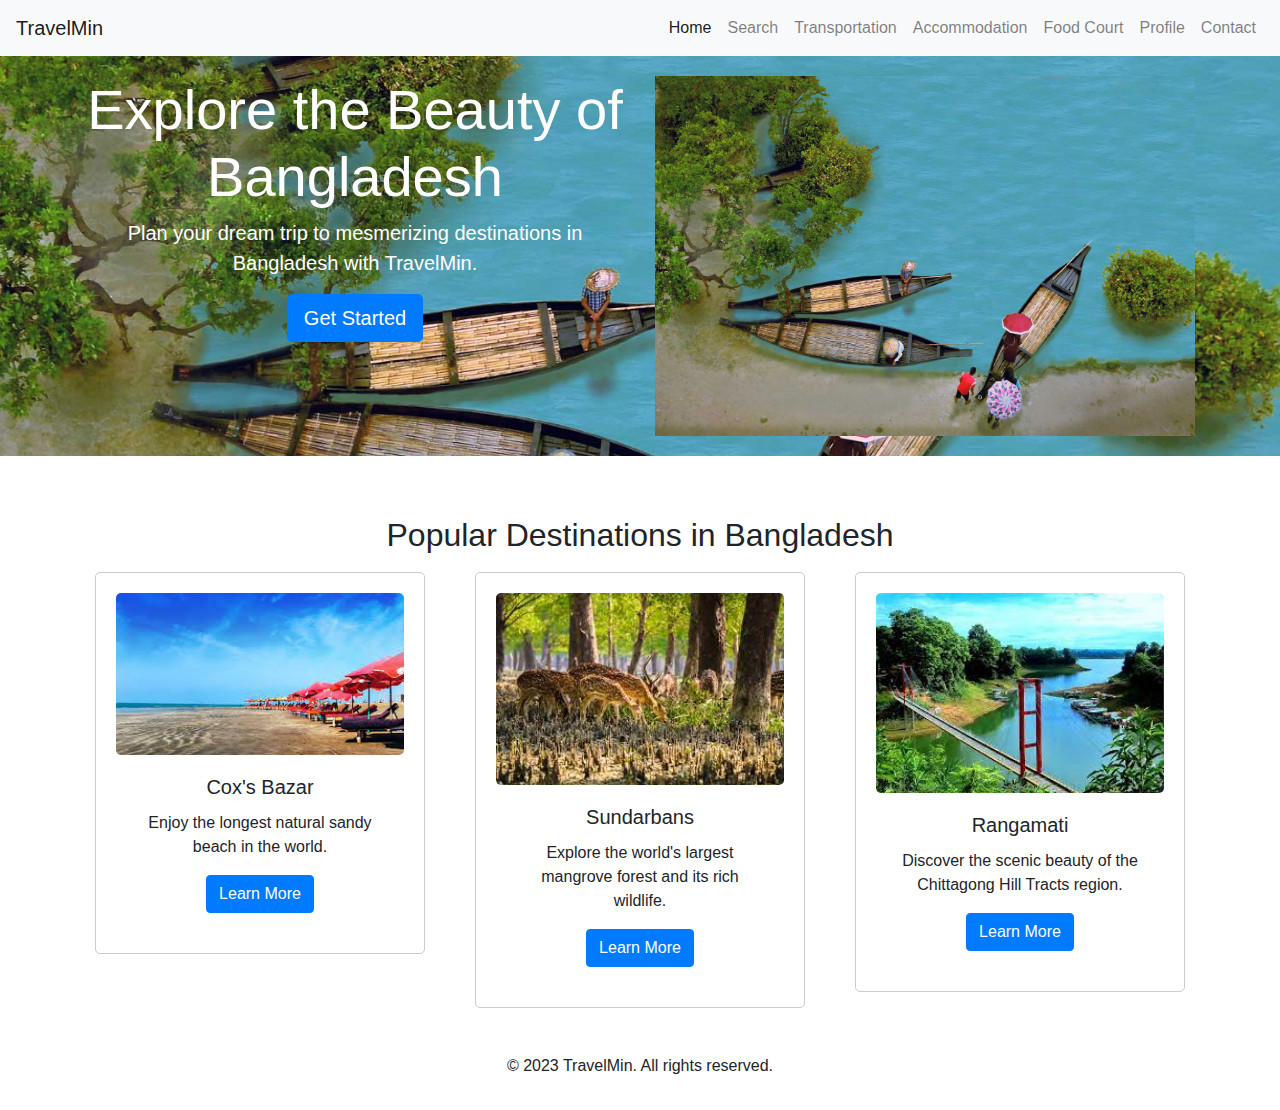
<file: index.html>
<!DOCTYPE html>
<html lang="en">
<head>
  <meta charset="UTF-8">
  <meta name="viewport" content="width=device-width, initial-scale=1.0">
  <title>TravelMin - Your Travel Companion</title>
  <link rel="stylesheet" href="style.css">
  <!-- Bootstrap CSS -->
  <link rel="stylesheet" href="https://stackpath.bootstrapcdn.com/bootstrap/4.3.1/css/bootstrap.min.css">
</head>
<body>
  <header>
    <!-- Navbar -->
    <nav class="navbar navbar-expand-lg navbar-light bg-light">
      <a class="navbar-brand" href="#">TravelMin</a>
      <ul class="navbar-nav ml-auto">
        <li class="nav-item active">
          <a class="nav-link" href="index.html">Home</a>
        </li>
        <li class="nav-item">
          <a class="nav-link" href="search.html">Search</a>
        </li>
        <li class="nav-item">
          <a class="nav-link" href="transportation.html">Transportation</a>
        </li>
        <li class="nav-item">
          <a class="nav-link" href="accommodation.html">Accommodation</a>
        </li>
        <li class="nav-item">
          <a class="nav-link" href="foodcourt.html">Food Court</a>
        </li>
        <li class="nav-item">
          <a class="nav-link" href="profile.html">Profile</a>
        </li>
        <li class="nav-item">
          <a class="nav-link" href="contact.html">Contact</a>
        </li>
      </ul>
      
    </nav>
  </header>

  <main>
    <!-- Hero section -->
    <section class="hero">
      <div class="container">
        <div class="row">
          <div class="col-lg-6">
            <h1 class="display-4">Explore the Beauty of Bangladesh</h1>
            <p class="lead">Plan your dream trip to mesmerizing destinations in Bangladesh with TravelMin.</p>
            <a href="#" class="btn btn-primary btn-lg">Get Started</a>
          </div>
          <div class="col-lg-6">
            <img src="images/Homeimg.jpg" alt="Bangladesh Destinations" class="img-fluid">
          </div>
        </div>
      </div>
    </section>

    <!-- Destinations section -->
    <section class="destinations">
      <div class="container">
        <h2 class="text-center">Popular Destinations in Bangladesh</h2>
        <div class="row">
          <div class="col-md-4">
            <div class="card">
              <img src="images/Cox'sbazar.jpg" class="card-img-top" alt="Destination 1">
              <div class="card-body">
                <h5 class="card-title">Cox's Bazar</h5>
                <p class="card-text">Enjoy the longest natural sandy beach in the world.</p>
                <a href="#" class="btn btn-primary">Learn More</a>
              </div>
            </div>
          </div>
          <div class="col-md-4">
            <div class="card">
              <img src="images/sundarban.jpg" class="card-img-top" alt="Destination 2">
              <div class="card-body">
                <h5 class="card-title">Sundarbans</h5>
                <p class="card-text">Explore the world's largest mangrove forest and its rich wildlife.</p>
                <a href="#" class="btn btn-primary">Learn More</a>
              </div>
            </div>
          </div>
          <div class="col-md-4">
            <div class="card">
              <img src="images/rangamati.jpg" class="card-img-top" alt="Destination 3">
              <div class="card-body">
                <h5 class="card-title">Rangamati</h5>
                <p class="card-text">Discover the scenic beauty of the Chittagong Hill Tracts region.</p>
                <a href="#" class="btn btn-primary">Learn More</a>
              </div>
            </div>
          </div>
        </div>
      </div>
    </section>
  </main>

  <footer>
    <!-- Add your footer content here -->
    <div class="text-center py-3">
      <p>&copy; 2023 TravelMin. All rights reserved.</p>
    </div>
  </footer>

  <!-- Bootstrap JS -->
  <script src="https://code.jquery.com/jquery-3.3.1.slim.min.js"></script>
  <script src="https://cdnjs.cloudflare.com/ajax/libs/popper.js/1.14.7/umd/popper.min.js"></script>
</body>
</html>
</file>
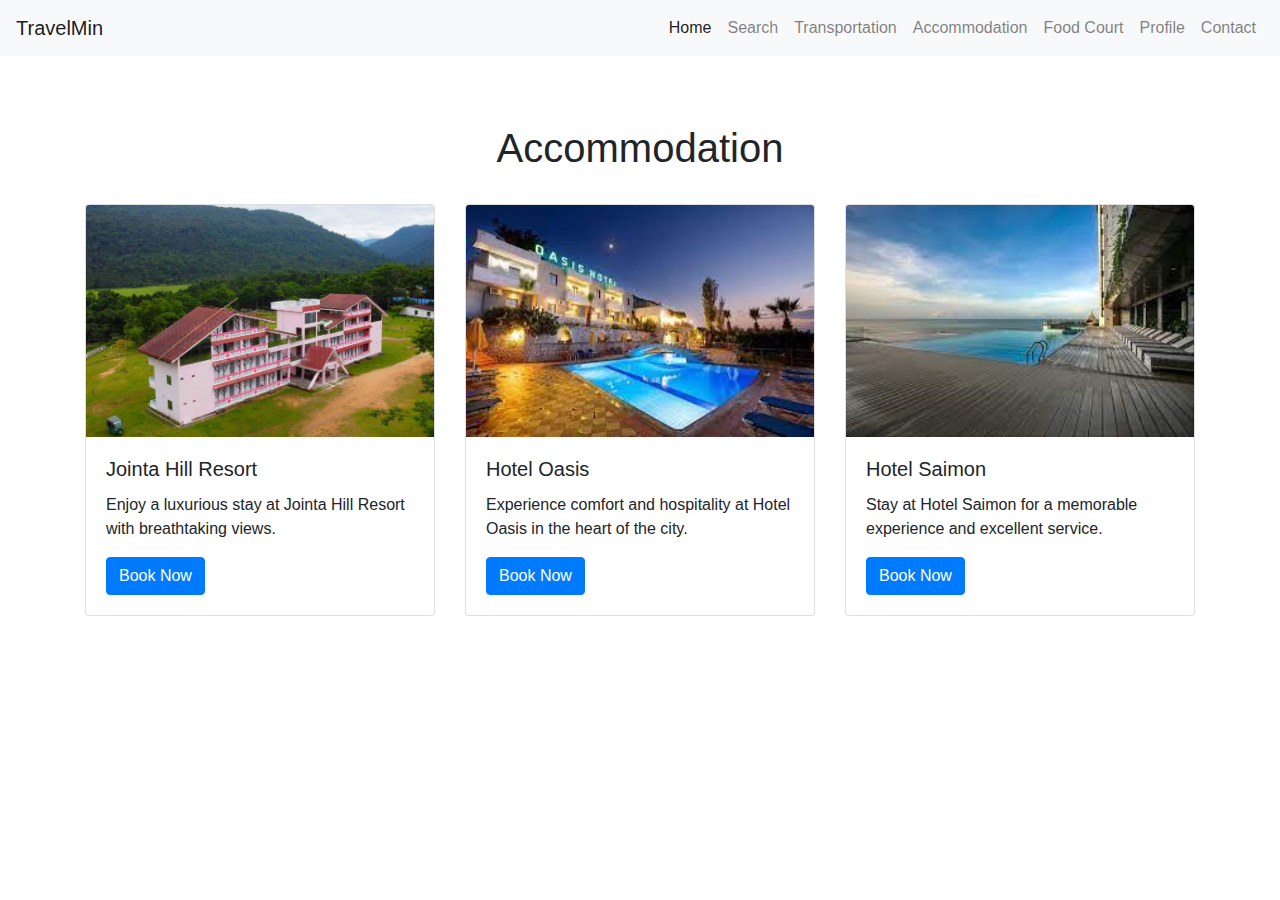
<file: accommodation.html>
<!DOCTYPE html>
<html lang="en">

<head>
  <meta charset="UTF-8">
  <meta name="viewport" content="width=device-width, initial-scale=1.0">
  <title>TravelMin - Accommodation</title>
  <!-- Bootstrap CSS -->
  <link rel="stylesheet" href="style.css">
  <!-- Bootstrap CSS -->
  <link rel="stylesheet" href="https://stackpath.bootstrapcdn.com/bootstrap/4.3.1/css/bootstrap.min.css">
</head>

<body>
  <header>
    <!-- Navbar -->
    <nav class="navbar navbar-expand-lg navbar-light bg-light">
      <a class="navbar-brand" href="#">TravelMin</a>
      <ul class="navbar-nav ml-auto">
        <li class="nav-item active">
          <a class="nav-link" href="index.html">Home</a>
        </li>
        <li class="nav-item">
          <a class="nav-link" href="search.html">Search</a>
        </li>
        <li class="nav-item">
          <a class="nav-link" href="transportation.html">Transportation</a>
        </li>
        <li class="nav-item">
          <a class="nav-link" href="accommodation.html">Accommodation</a>
        </li>
        <li class="nav-item">
          <a class="nav-link" href="foodcourt.html">Food Court</a>
        </li>
        <li class="nav-item">
          <a class="nav-link" href="profile.html">Profile</a>
        </li>
        <li class="nav-item">
          <a class="nav-link" href="contact.html">Contact</a>
        </li>
      </ul>
    </nav>
  </header>

  <!-- Accommodation Section -->
  <section class="container mt-5">
    <h1 class="text-center">Accommodation</h1>
    <div class="row">
      <div class="col-md-4">
        <div class="card mt-4">
          <img src="images/jainta2.jpg" class="card-img-top" alt="Jointa Hill Resort">
          <div class="card-body">
            <h5 class="card-title">Jointa Hill Resort</h5>
            <p class="card-text">Enjoy a luxurious stay at Jointa Hill Resort with breathtaking views.</p>
            <a href="#" class="btn btn-primary">Book Now</a>
          </div>
        </div>
      </div>
      <div class="col-md-4">
        <div class="card mt-4">
          <img src="images/oasis.jpg" class="card-img-top" alt="Hotel Oasis">
          <div class="card-body">
            <h5 class="card-title">Hotel Oasis</h5>
            <p class="card-text">Experience comfort and hospitality at Hotel Oasis in the heart of the city.</p>
            <a href="#" class="btn btn-primary">Book Now</a>
          </div>
        </div>
      </div>
      <div class="col-md-4">
        <div class="card mt-4">
          <img src="images/saimon.jpg" class="card-img-top" alt="Hotel Saimon">
          <div class="card-body">
            <h5 class="card-title">Hotel Saimon</h5>
            <p class="card-text">Stay at Hotel Saimon for a memorable experience and excellent service.</p>
            <a href="#" class="btn btn-primary">Book Now</a>
          </div>
        </div>
      </div>
    </div>
  </section>

  <!-- Bootstrap JS -->
  <script src="https://cdnjs.cloudflare.com/ajax/libs/bootstrap/5.3.0/js/bootstrap.bundle.min.js"></script>
  <!-- Your custom script.js -->
  <script src="script.js"></script>
</body>

</html>
</file>
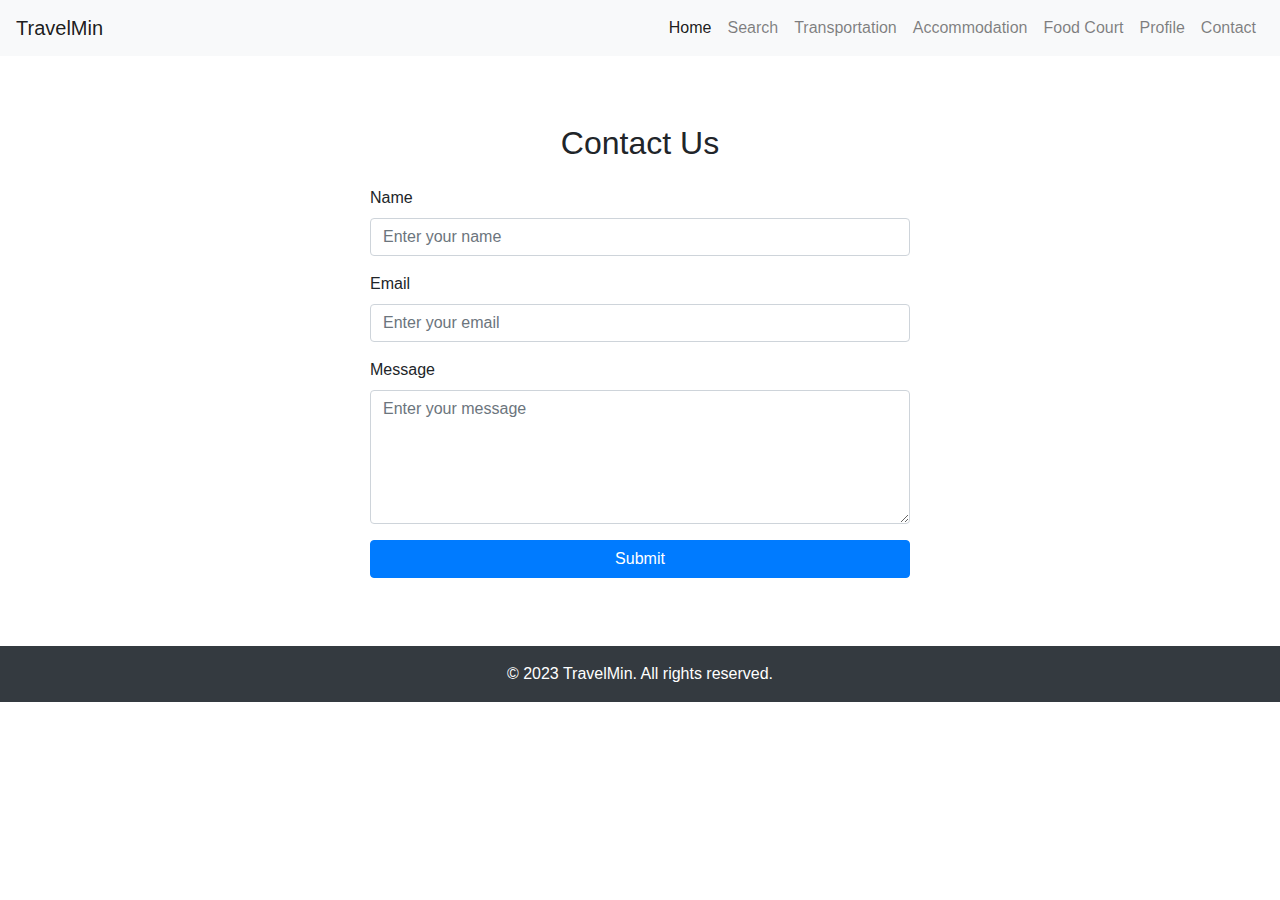
<file: contact.html>
<!DOCTYPE html>
<html lang="en">

<head>
  <meta charset="UTF-8">
  <meta name="viewport" content="width=device-width, initial-scale=1.0">
  <title>Contact Us</title>
  <!-- Link to Bootstrap CSS -->
  <link rel="stylesheet" href="style.css">
  <!-- Bootstrap CSS -->
  <link rel="stylesheet" href="https://stackpath.bootstrapcdn.com/bootstrap/4.3.1/css/bootstrap.min.css">
</head>
<body>
  <header>
    <!-- Navbar -->
    <nav class="navbar navbar-expand-lg navbar-light bg-light">
      <a class="navbar-brand" href="#">TravelMin</a>
      <ul class="navbar-nav ml-auto">
        <li class="nav-item active">
          <a class="nav-link" href="index.html">Home</a>
        </li>
        <li class="nav-item">
          <a class="nav-link" href="search.html">Search</a>
        </li>
        <li class="nav-item">
          <a class="nav-link" href="transportation.html">Transportation</a>
        </li>
        <li class="nav-item">
          <a class="nav-link" href="accommodation.html">Accommodation</a>
        </li>
        <li class="nav-item">
          <a class="nav-link" href="foodcourt.html">Food Court</a>
        </li>
        <li class="nav-item">
          <a class="nav-link" href="profile.html">Profile</a>
        </li>
        <li class="nav-item">
          <a class="nav-link" href="contact.html">Contact</a>
        </li>
      </ul>
      
    </nav>
  </header>

  <!-- Contact Section -->
  <section id="contact" class="py-5">
    <div class="container">
      <h2 class="text-center mb-4">Contact Us</h2>
      <div class="row">
        <div class="col-md-6 mx-auto">
          <form>
            <div class="form-group">
              <label for="name">Name</label>
              <input type="text" id="name" class="form-control" placeholder="Enter your name" required>
            </div>
            <div class="form-group">
              <label for="email">Email</label>
              <input type="email" id="email" class="form-control" placeholder="Enter your email" required>
            </div>
            <div class="form-group">
              <label for="message">Message</label>
              <textarea id="message" class="form-control" rows="5" placeholder="Enter your message" required></textarea>
            </div>
            <button type="submit" class="btn btn-primary btn-block">Submit</button>
          </form>
        </div>
      </div>
    </div>
  </section>

  <!-- Footer -->
  <footer class="bg-dark text-white text-center py-3">
    <p class="mb-0">&copy; 2023 TravelMin. All rights reserved.</p>
  </footer>

  <!-- Link to Bootstrap JS -->
  <script src="https://stackpath.bootstrapcdn.com/bootstrap/5.0.0-alpha1/js/bootstrap.bundle.min.js"></script>
  <!-- Link to your custom script.js -->
  <script src="script.js"></script>
</body>

</html>
</file>
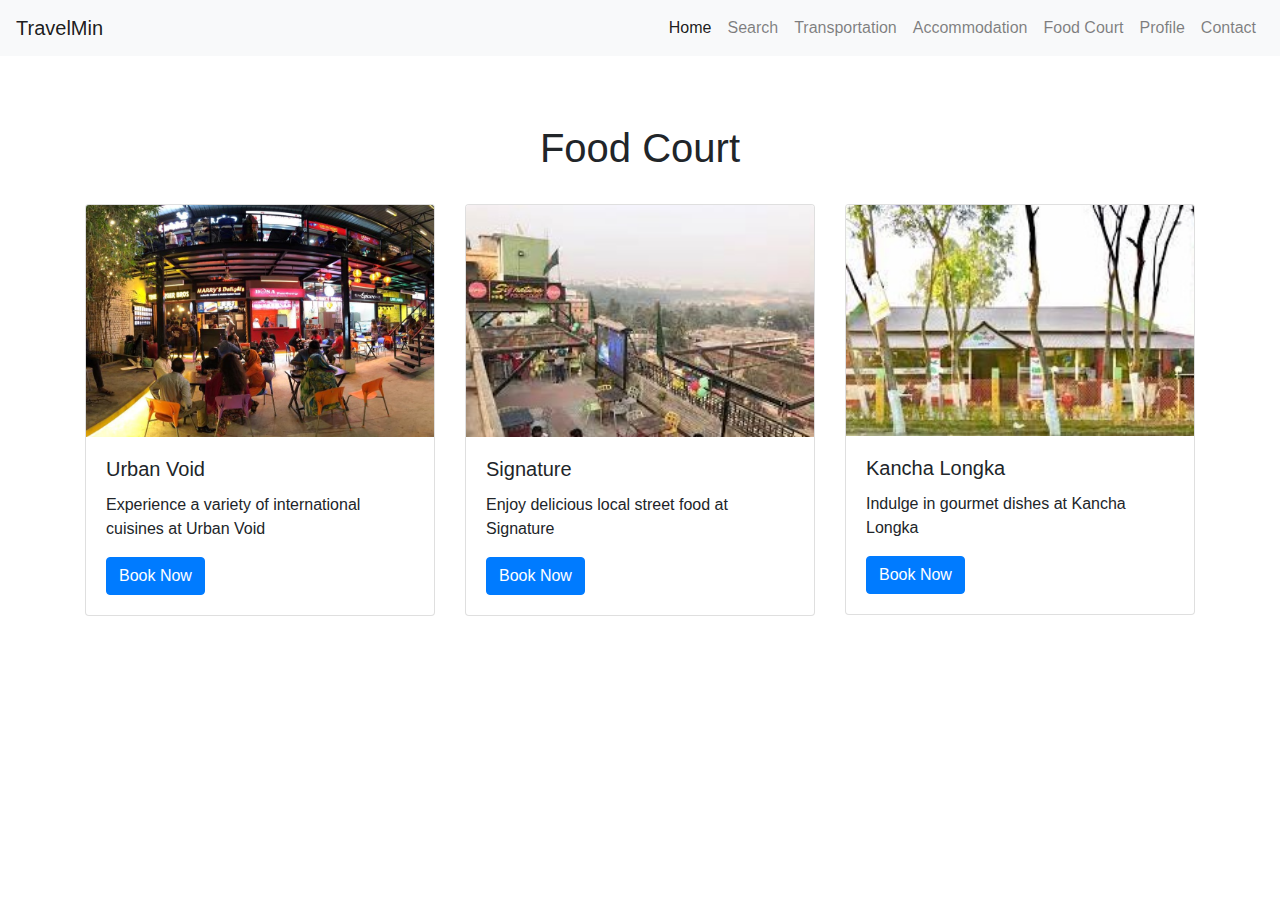
<file: foodcourt.html>
<!DOCTYPE html>
<html lang="en">

<head>
  <meta charset="UTF-8">
  <meta name="viewport" content="width=device-width, initial-scale=1.0">
  <title>TravelMin - Food Court</title>
  <!-- Bootstrap CSS -->
  <link rel="stylesheet" href="style.css">
  <!-- Bootstrap CSS -->
  <link rel="stylesheet" href="https://stackpath.bootstrapcdn.com/bootstrap/4.3.1/css/bootstrap.min.css">
</head>

<body>
  <header>
    <!-- Navbar -->
    <nav class="navbar navbar-expand-lg navbar-light bg-light">
      <a class="navbar-brand" href="#">TravelMin</a>
      <ul class="navbar-nav ml-auto">
        <li class="nav-item active">
          <a class="nav-link" href="index.html">Home</a>
        </li>
        <li class="nav-item">
          <a class="nav-link" href="search.html">Search</a>
        </li>
        <li class="nav-item">
          <a class="nav-link" href="transportation.html">Transportation</a>
        </li>
        <li class="nav-item">
          <a class="nav-link" href="accommodation.html">Accommodation</a>
        </li>
        <li class="nav-item">
          <a class="nav-link" href="foodcourt.html">Food Court</a>
        </li>
        <li class="nav-item">
          <a class="nav-link" href="profile.html">Profile</a>
        </li>
        <li class="nav-item">
          <a class="nav-link" href="contact.html">Contact</a>
        </li>
      </ul>
    </nav>
  </header>

  <!-- Food Court Section -->
  <section class="container mt-5">
    <h1 class="text-center">Food Court</h1>
    <div class="row">
      <div class="col-md-4">
        <div class="card mt-4">
          <img src="images/urban.jpg" class="card-img-top" alt="Food Court Option 1">
          <div class="card-body">
            <h5 class="card-title">Urban Void</h5>
            <p class="card-text">Experience a variety of international cuisines at Urban Void</p>
            <a href="#" class="btn btn-primary">Book Now</a>
          </div>
        </div>
      </div>
      <div class="col-md-4">
        <div class="card mt-4">
          <img src="images/signature.jpg" class="card-img-top" alt="Food Court Option 2">
          <div class="card-body">
            <h5 class="card-title">Signature</h5>
            <p class="card-text">Enjoy delicious local street food at Signature</p>
            <a href="#" class="btn btn-primary">Book Now</a>
          </div>
        </div>
      </div>
      <div class="col-md-4">
        <div class="card mt-4">
          <img src="images/kancha.jpg" class="card-img-top" alt="Food Court Option 3">
          <div class="card-body">
            <h5 class="card-title">Kancha Longka</h5>
            <p class="card-text">Indulge in gourmet dishes at Kancha Longka</p>
            <a href="#" class="btn btn-primary">Book Now</a>
          </div>
        </div>
      </div>
    </div>
  </section>

  <!-- Bootstrap JS -->
  <script src="https://cdnjs.cloudflare.com/ajax/libs/bootstrap/5.3.0/js/bootstrap.bundle.min.js"></script>
  <!-- Your custom script.js -->
  <script src="script.js"></script>
</body>

</html>
</file>
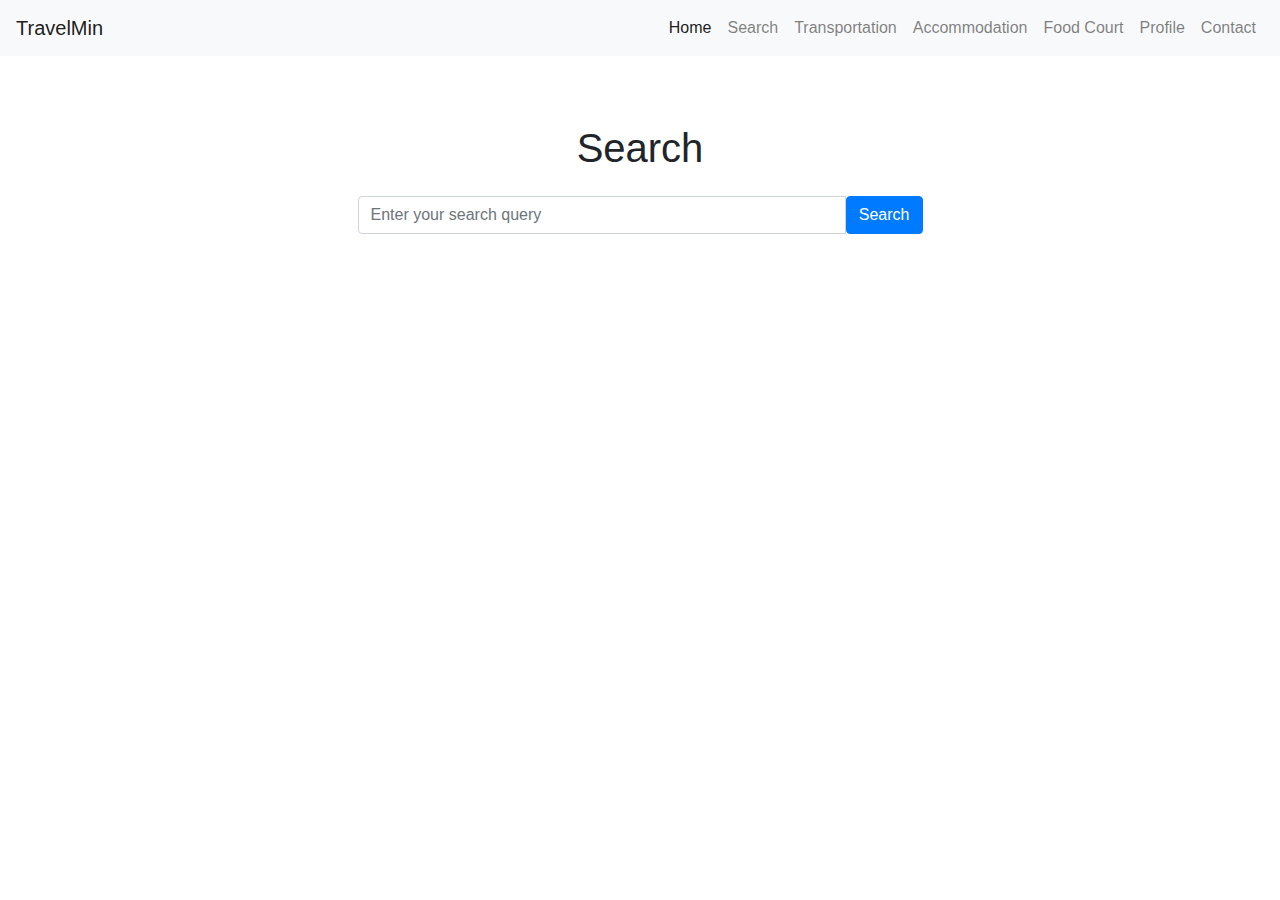
<file: search.html>
<!DOCTYPE html>
<html lang="en">

<head>
  <meta charset="UTF-8">
  <meta name="viewport" content="width=device-width, initial-scale=1.0">
  <title>TravelMin - Search</title>
  <!-- Bootstrap CSS -->
  <link rel="stylesheet" href="https://stackpath.bootstrapcdn.com/bootstrap/4.3.1/css/bootstrap.min.css">
  <!-- Your custom style.css -->
  <link rel="stylesheet" href="style.css">
</head>

<body>
    <nav class="navbar navbar-expand-lg navbar-light bg-light">
        <a class="navbar-brand" href="#">TravelMin</a>
        <ul class="navbar-nav ml-auto">
          <li class="nav-item active">
            <a class="nav-link" href="index.html">Home</a>
          </li>
          <li class="nav-item">
            <a class="nav-link" href="search.html">Search</a>
          </li>
          <li class="nav-item">
            <a class="nav-link" href="transportation.html">Transportation</a>
          </li>
          <li class="nav-item">
            <a class="nav-link" href="accommodation.html">Accommodation</a>
          </li>
          <li class="nav-item">
            <a class="nav-link" href="foodcourt.html">Food Court</a>
          </li>
          <li class="nav-item">
            <a class="nav-link" href="profile.html">Profile</a>
          </li>
          <li class="nav-item">
            <a class="nav-link" href="contact.html">Contact</a>
          </li>
        </ul>
        
      </nav>

  <!-- Search Form -->
  <section class="container mt-5">
    <div class="row justify-content-center">
      <div class="col-lg-6">
        <h1 class="text-center">Search</h1>
        <form id="search-form" class="mt-4">
          <div class="input-group">
            <input type="text" id="search-input" class="form-control" placeholder="Enter your search query">
            <button type="submit" class="btn btn-primary">Search</button>
          </div>
        </form>
      </div>
    </div>
  </section>

  <!-- Bootstrap JS -->
  <script src="https://cdnjs.cloudflare.com/ajax/libs/bootstrap/5.3.0/js/bootstrap.bundle.min.js"></script>
  <!-- Your custom script.js -->
  <script src="script.js"></script>
</body>

</html>
</file>
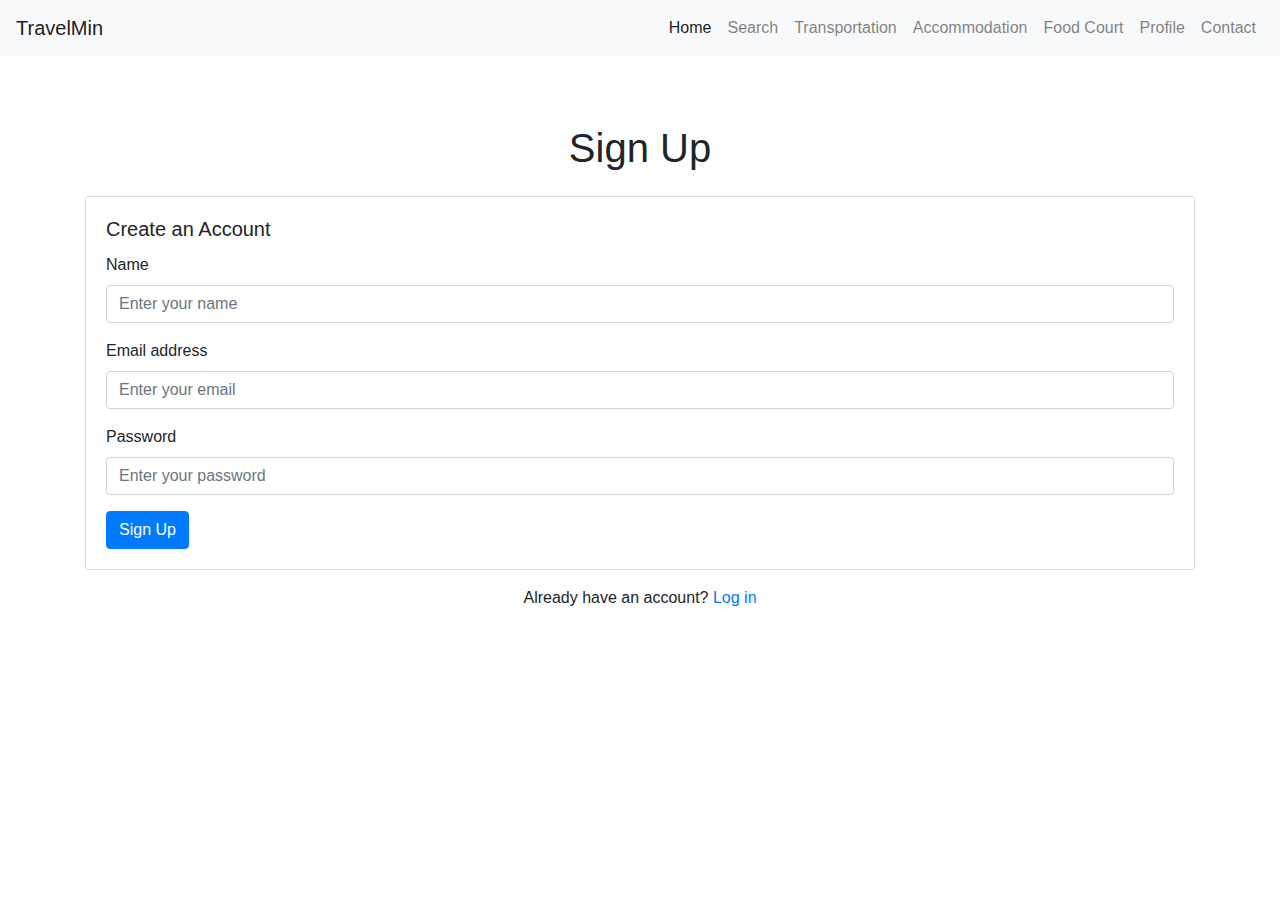
<file: signup.html>
<!DOCTYPE html>
<html lang="en">

<head>
  <meta charset="UTF-8">
  <meta name="viewport" content="width=device-width, initial-scale=1.0">
  <title>TravelMin - Sign Up</title>
  <!-- Bootstrap CSS -->
  <link rel="stylesheet" href="style.css">
  <!-- Bootstrap CSS -->
  <link rel="stylesheet" href="https://stackpath.bootstrapcdn.com/bootstrap/4.3.1/css/bootstrap.min.css">
</head>
<body>
  <header>
    <!-- Navbar -->
    <nav class="navbar navbar-expand-lg navbar-light bg-light">
      <a class="navbar-brand" href="#">TravelMin</a>
      <ul class="navbar-nav ml-auto">
        <li class="nav-item active">
          <a class="nav-link" href="index.html">Home</a>
        </li>
        <li class="nav-item">
          <a class="nav-link" href="search.html">Search</a>
        </li>
        <li class="nav-item">
          <a class="nav-link" href="transportation.html">Transportation</a>
        </li>
        <li class="nav-item">
          <a class="nav-link" href="accommodation.html">Accommodation</a>
        </li>
        <li class="nav-item">
          <a class="nav-link" href="foodcourt.html">Food Court</a>
        </li>
        <li class="nav-item">
          <a class="nav-link" href="profile.html">Profile</a>
        </li>
        <li class="nav-item">
          <a class="nav-link" href="contact.html">Contact</a>
        </li>
      </ul>
      
    </nav>
  </header>

  <!-- Sign Up Section -->
  <section class="container mt-5">
    <h1 class="text-center">Sign Up</h1>
    <div class="card mt-4">
      <div class="card-body">
        <h5 class="card-title">Create an Account</h5>
        <form>
          <div class="mb-3">
            <label for="signupName" class="form-label">Name</label>
            <input type="text" class="form-control" id="signupName" placeholder="Enter your name">
          </div>
          <div class="mb-3">
            <label for="signupEmail" class="form-label">Email address</label>
            <input type="email" class="form-control" id="signupEmail" placeholder="Enter your email">
          </div>
          <div class="mb-3">
            <label for="signupPassword" class="form-label">Password</label>
            <input type="password" class="form-control" id="signupPassword" placeholder="Enter your password">
          </div>
          <button type="submit" class="btn btn-primary">Sign Up</button>
        </form>
      </div>
    </div>

    <p class="text-center mt-3">Already have an account? <a href="profile.html">Log in</a></p>
  </section>

  <!-- Bootstrap JS -->
  <script src="https://cdnjs.cloudflare.com/ajax/libs/bootstrap/5.3.0/js/bootstrap.bundle.min.js"></script>
  <!-- Your custom script.js -->
  <script src="script.js"></script>
</body>

</html>
</file>
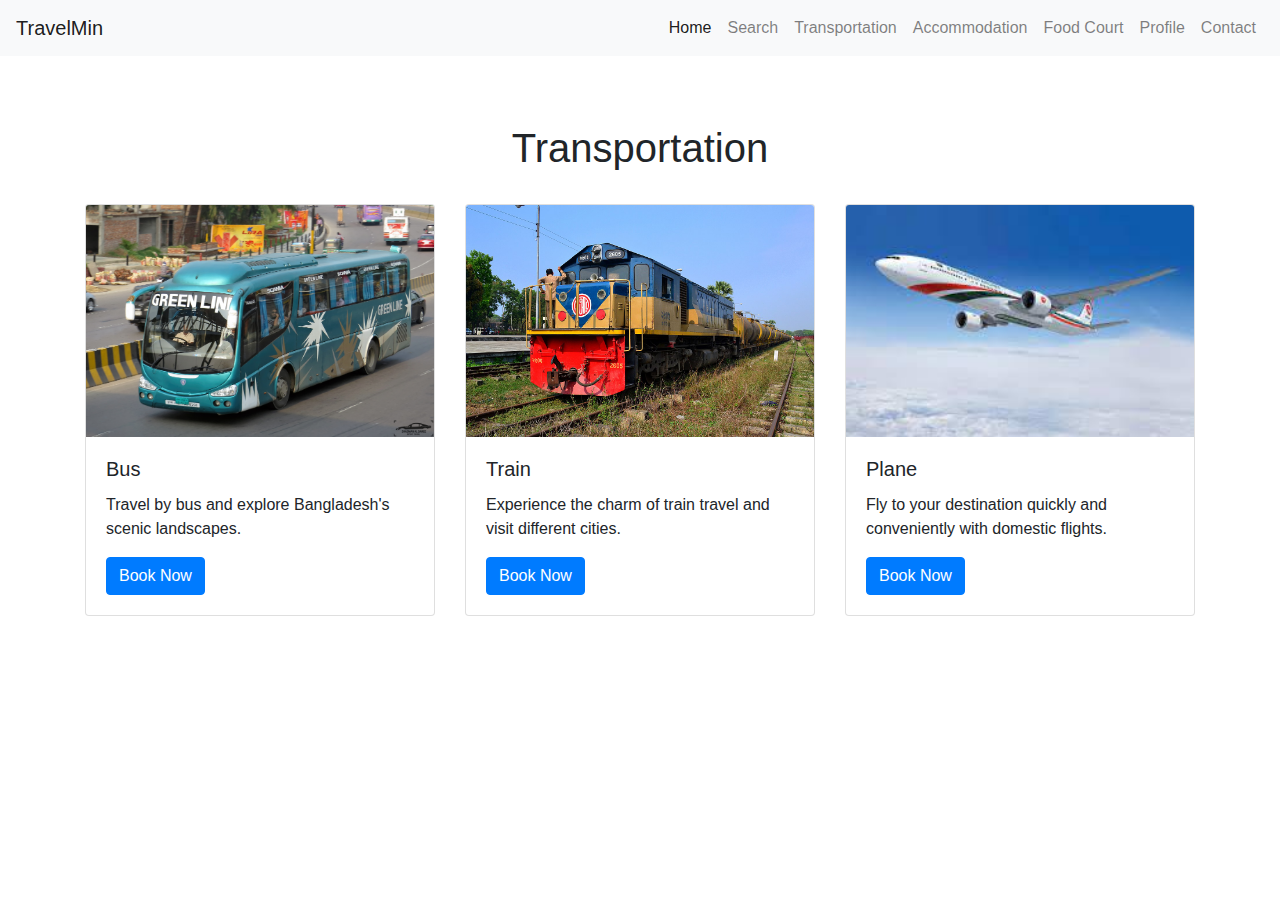
<file: transportation.html>
<!DOCTYPE html>
<html lang="en">

<head>
  <meta charset="UTF-8">
  <meta name="viewport" content="width=device-width, initial-scale=1.0">
  <title>TravelMin - Transportation</title>
  <!-- Bootstrap CSS -->
  <link rel="stylesheet" href="style.css">
  <!-- Bootstrap CSS -->
  <link rel="stylesheet" href="https://stackpath.bootstrapcdn.com/bootstrap/4.3.1/css/bootstrap.min.css">
</head>

<body>
  <header>
    <!-- Navbar -->
    <nav class="navbar navbar-expand-lg navbar-light bg-light">
      <a class="navbar-brand" href="#">TravelMin</a>
      <ul class="navbar-nav ml-auto">
        <li class="nav-item active">
          <a class="nav-link" href="index.html">Home</a>
        </li>
        <li class="nav-item">
          <a class="nav-link" href="search.html">Search</a>
        </li>
        <li class="nav-item">
          <a class="nav-link" href="transportation.html">Transportation</a>
        </li>
        <li class="nav-item">
          <a class="nav-link" href="accommodation.html">Accommodation</a>
        </li>
        <li class="nav-item">
          <a class="nav-link" href="foodcourt.html">Food Court</a>
        </li>
        <li class="nav-item">
          <a class="nav-link" href="profile.html">Profile</a>
        </li>
        <li class="nav-item">
          <a class="nav-link" href="contact.html">Contact</a>
        </li>
      </ul>
    </nav>
  </header>

  <!-- Transportation Section -->
  <section class="container mt-5">
    <h1 class="text-center">Transportation</h1>
    <div class="row">
      <div class="col-md-4">
        <div class="card mt-4">
          <img src="images/bus.jpg" class="card-img-top" alt="Bus">
          <div class="card-body">
            <h5 class="card-title">Bus</h5>
            <p class="card-text">Travel by bus and explore Bangladesh's scenic landscapes.</p>
            <a href="#" class="btn btn-primary">Book Now</a>
          </div>
        </div>
      </div>
      <div class="col-md-4">
        <div class="card mt-4">
          <img src="images/train.jpg" class="card-img-top" alt="Train">
          <div class="card-body">
            <h5 class="card-title">Train</h5>
            <p class="card-text">Experience the charm of train travel and visit different cities.</p>
            <a href="#" class="btn btn-primary">Book Now</a>
          </div>
        </div>
      </div>
      <div class="col-md-4">
        <div class="card mt-4">
          <img src="images/biman2.jpg" class="card-img-top" alt="Plane">
          <div class="card-body">
            <h5 class="card-title">Plane</h5>
            <p class="card-text">Fly to your destination quickly and conveniently with domestic flights.</p>
            <a href="#" class="btn btn-primary">Book Now</a>
          </div>
        </div>
      </div>
    </div>
  </section>

  <!-- Bootstrap JS -->
  <script src="https://cdnjs.cloudflare.com/ajax/libs/bootstrap/5.3.0/js/bootstrap.bundle.min.js"></script>
  <!-- Your custom script.js -->
  <script src="script.js"></script>
</body>

</html>
</file>
<file: style.css>
/* Global styles */

body {
    font-family: Arial, sans-serif;
    margin: 0;
    padding: 0;
  }
  
  .container {
    max-width: 1200px;
    margin: 0 auto;
    padding: 20px;
  }
  
  /* Header styles */
  
  .header {
    background-color: #333;
    color: #fff;
    padding: 20px;
  }
  
  .header h1 {
    margin: 0;
    font-size: 32px;
  }
  
  /* Hero section styles */
  
  .hero {
    background-image: url("images/Homeimg.jpg");
    background-size: cover;
    background-position: center;
    height: 400px;
    display: flex;
    align-items: center;
    justify-content: center;
    color: #fff;
    text-align: center;
  }
  
  .hero h2 {
    font-size: 40px;
  }
  
  /* Search section styles */
  
  .search {
    margin-top: 40px;
    text-align: center;
  }
  
  .search input[type="text"] {
    width: 300px;
    padding: 10px;
    font-size: 16px;
  }
  
  .search button {
    padding: 10px 20px;
    font-size: 16px;
    background-color: #333;
    color: #fff;
    border: none;
    cursor: pointer;
  }
  
  /* Featured destinations section styles */
  
  .destinations {
    margin-top: 40px;
  }
  
  .destinations h3 {
    font-size: 24px;
  }
  
  .destinations .card {
    border: 1px solid #ccc;
    border-radius: 5px;
    margin: 10px;
    padding: 20px;
    text-align: center;
  }
  
  .destinations .card img {
    width: 100%;
    max-height: 200px;
    object-fit: cover;
    border-radius: 5px;
  }
  
  .destinations .card h4 {
    margin-top: 10px;
    font-size: 18px;
  }
  
  /* Footer styles */
  
  .footer {
    background-color: #333;
    color: #fff;
    padding: 20px;
    text-align: center;
  }
  
  .footer p {
    margin: 0;
    font-size: 14px;
  }
</file>
